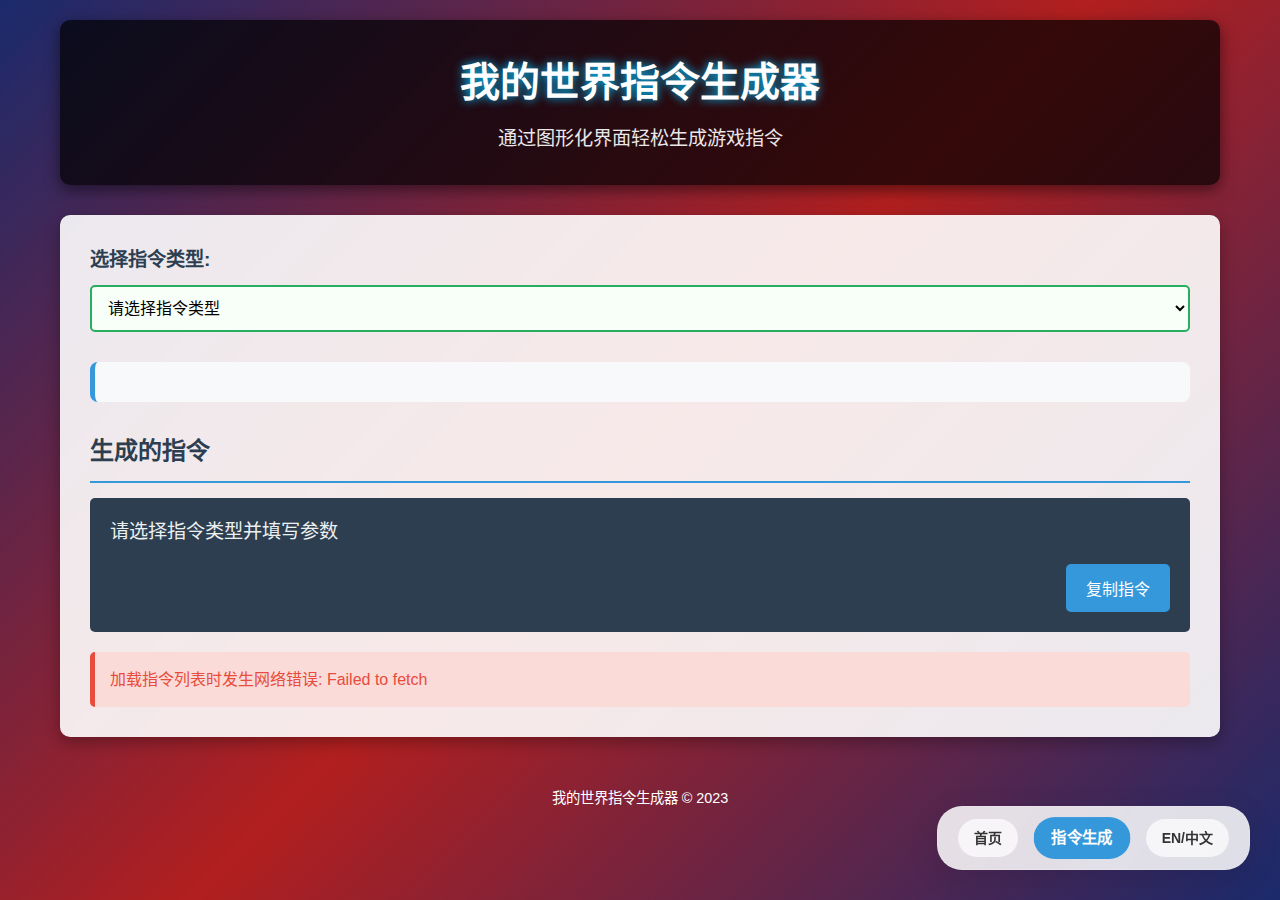
<file: index.html>
<!DOCTYPE html>
<html lang="zh-CN">
<head>
    <meta charset="UTF-8">
    <meta name="viewport" content="width=device-width, initial-scale=1.0">
    <title data-lang="generator_title">我的世界指令生成器</title>
    <link rel="stylesheet" href="styles.css">
</head>
<body>
    <div class="container">
        <header>
            <h1 data-lang="generator_title">我的世界指令生成器</h1>
            <p data-lang="generator_subtitle">通过图形化界面轻松生成游戏指令</p>
        </header>
        
        <main>
            <div class="loading" id="loadingIndicator" style="display: none;">
                <p data-lang="generator_loading">正在加载指令列表...</p>
            </div>
            
            <div class="command-selector">
                <label for="commandType" data-lang="generator_select_label">选择指令类型:</label>
                <select id="commandType">
                    <option value="" data-lang="generator_select_placeholder">请选择指令类型</option>
                </select>
            </div>
            
            <div id="commandForm" class="form-container">
                <!-- 动态表单将通过JavaScript生成 -->
            </div>
            
            <div class="result-container">
                <h2 data-lang="generator_result_title">生成的指令</h2>
                <div class="command-output">
                    <pre id="commandResult" data-lang="generator_result_placeholder">请选择指令类型并填写参数</pre>
                    <button id="copyButton" class="copy-button" data-lang="generator_copy_btn">复制指令</button>
                </div>
                <div id="errorMessage" class="error-message"></div>
            </div>
        </main>
        
        <footer>
            <p data-lang="generator_footer">我的世界指令生成器 &copy; 2023</p>
        </footer>
    </div>
    
    <script src="langs.js"></script>
    <script src="script.js"></script>
    
    <!-- 横向图标化导航栏 -->
    <div class="icon-nav">
        <div class="nav-icons">
            <div class="nav-icon-item" data-target="home" title="首页" onclick="window.location.href='home.html'" data-lang="nav_home">
                首页
            </div>
            <div class="nav-icon-item active" data-target="generator" title="指令生成" data-lang="nav_generator">
                指令生成
            </div>
            <!-- 语言切换按钮 -->
            <div class="nav-icon-item" id="langToggle" title="切换语言">
                EN/中文
            </div>
        </div>
    </div>
</body>
</html>
</file>
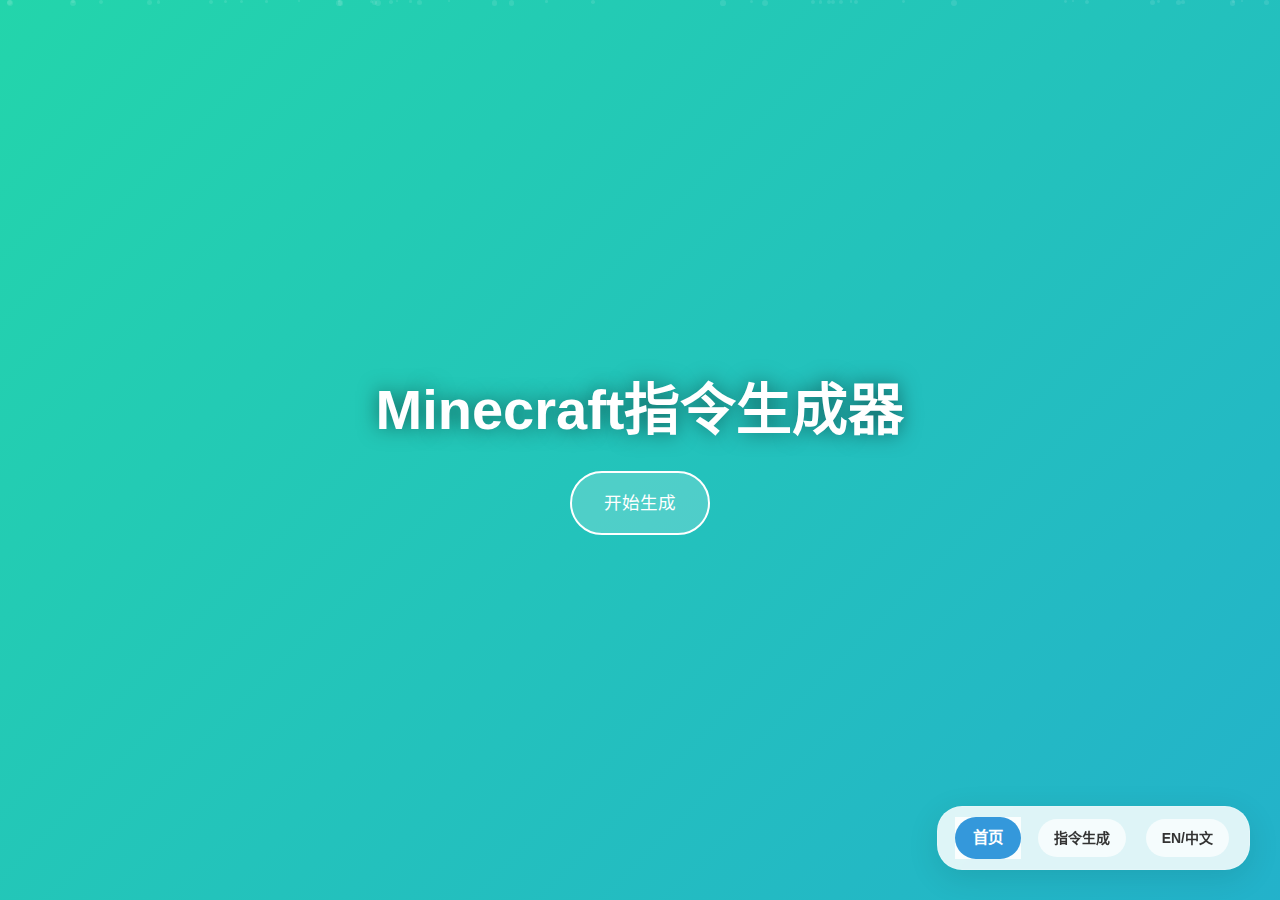
<file: home.html>
<!DOCTYPE html>
<html lang="zh-CN">
<head>
    <meta charset="UTF-8">
    <meta name="viewport" content="width=device-width, initial-scale=1.0">
    <title data-lang="home_title">Minecraft指令生成器 - 首页</title>
    <link rel="stylesheet" href="styles.css">
    <link rel="stylesheet" href="https://cdnjs.cloudflare.com/ajax/libs/font-awesome/6.0.0/css/all.min.css">
    <style>
        /* 幻彩壁纸样式 - 贯穿整个页面 */
        body {
            background: linear-gradient(-45deg, #ee7752, #e73c7e, #23a6d5, #23d5ab);
            background-size: 400% 400%;
            animation: gradientShift 15s ease infinite;
            min-height: 100vh;
        }

        @keyframes gradientShift {
            0% { background-position: 0% 50%; }
            50% { background-position: 100% 50%; }
            100% { background-position: 0% 50%; }
        }

        .hero-section {
            min-height: 100vh;
            display: flex;
            align-items: center;
            justify-content: center;
            position: relative;
            overflow: hidden;
        }

        .hero-content {
            text-align: center;
            color: white;
            z-index: 2;
            position: relative;
        }

        .hero-title {
            font-size: 3.5rem;
            margin-bottom: 1rem;
            text-shadow: 0 0 20px rgba(0,0,0,0.5);
            animation: fadeInUp 1s ease-out;
        }

        .hero-subtitle {
            font-size: 1.5rem;
            margin-bottom: 2rem;
            opacity: 0.9;
            animation: fadeInUp 1s ease-out 0.3s both;
        }

        .hero-description {
            font-size: 1.2rem;
            margin-bottom: 3rem;
            opacity: 0.8;
            max-width: 600px;
            margin-left: auto;
            margin-right: auto;
            animation: fadeInUp 1s ease-out 0.6s both;
        }

        .hero-buttons {
            display: flex;
            gap: 2rem;
            justify-content: center;
            flex-wrap: wrap;
            animation: fadeInUp 1s ease-out 0.9s both;
        }

        .hero-btn {
            padding: 1rem 2rem;
            font-size: 1.1rem;
            border: none;
            border-radius: 50px;
            cursor: pointer;
            transition: all 0.3s ease;
            text-decoration: none;
            display: inline-block;
        }

        .btn-primary {
            background: rgba(255,255,255,0.2);
            color: white;
            border: 2px solid white;
        }

        .btn-primary:hover {
            background: white;
            color: #333;
            transform: translateY(-3px);
            box-shadow: 0 10px 25px rgba(0,0,0,0.2);
        }

        .btn-secondary {
            background: rgba(0,0,0,0.3);
            color: white;
            border: 2px solid transparent;
        }

        .btn-secondary:hover {
            background: rgba(0,0,0,0.5);
            transform: translateY(-3px);
        }

        .floating-particles {
            position: absolute;
            top: 0;
            left: 0;
            width: 100%;
            height: 100%;
            overflow: hidden;
            z-index: 1;
        }

        .particle {
            position: absolute;
            background: rgba(255,255,255,0.1);
            border-radius: 50%;
            animation: float 20s infinite linear;
        }

        @keyframes float {
            0% {
                transform: translateY(100vh) rotate(0deg);
                opacity: 0;
            }
            10% {
                opacity: 1;
            }
            90% {
                opacity: 1;
            }
            100% {
                transform: translateY(-100vh) rotate(360deg);
                opacity: 0;
            }
        }

        @keyframes fadeInUp {
            from {
                opacity: 0;
                transform: translateY(30px);
            }
            to {
                opacity: 1;
                transform: translateY(0);
            }
        }

        .features-section {
            padding: 80px 20px;
            background: rgba(255,255,255,0.85);
            margin: 20px;
            border-radius: 20px;
            box-shadow: 0 10px 30px rgba(0,0,0,0.1);
            backdrop-filter: blur(10px);
        }

        .features-grid {
            display: grid;
            grid-template-columns: repeat(auto-fit, minmax(300px, 1fr));
            gap: 3rem;
            max-width: 1200px;
            margin: 0 auto;
        }

        .feature-card {
            text-align: center;
            padding: 2rem;
            border-radius: 15px;
            background: white;
            box-shadow: 0 5px 15px rgba(0,0,0,0.1);
            transition: transform 0.3s ease;
        }

        .feature-card:hover {
            transform: translateY(-10px);
        }

        .feature-icon {
            font-size: 3rem;
            color: #3498db;
            margin-bottom: 1rem;
        }

        .feature-title {
            font-size: 1.5rem;
            margin-bottom: 1rem;
            color: #2c3e50;
        }

        .feature-description {
            color: #7f8c8d;
            line-height: 1.6;
        }

        .section-title {
            text-align: center;
            font-size: 2.5rem;
            margin-bottom: 3rem;
            color: #2c3e50;
        }

        
    </style>
</head>
<body>
    <!-- 首页内容 -->
    <section class="hero-section">
        <div class="floating-particles" id="particles"></div>
        <div class="hero-content">
            <h1 class="hero-title">Minecraft指令生成器</h1>
            <div class="hero-buttons">
                <a href="index.html" class="hero-btn btn-primary">开始生成</a>
            </div>
        </div>
    </section>



    

    <!-- 导航栏 -->
    <div class="icon-nav">
        <div class="nav-icons">
            <div class="nav-icon-item active" data-target="home" title="首页" onclick="window.location.href='home.html'" data-lang="nav_home">
                首页
            </div>
            <div class="nav-icon-item" data-target="generator" title="指令生成" onclick="window.location.href='index.html'" data-lang="nav_generator">
                指令生成
            </div>
            <!-- 语言切换按钮 -->
            <div class="nav-icon-item" id="langToggle" title="切换语言">
                EN/中文
            </div>
        </div>
    </div>

    <script src="langs.js"></script>
    <script>
        // 创建浮动粒子效果
        function createParticles() {
            const particlesContainer = document.getElementById('particles');
            const particleCount = 50;

            for (let i = 0; i < particleCount; i++) {
                const particle = document.createElement('div');
                particle.className = 'particle';
                
                // 随机大小和位置
                const size = Math.random() * 4 + 2;
                particle.style.width = size + 'px';
                particle.style.height = size + 'px';
                particle.style.left = Math.random() * 100 + '%';
                
                // 随机动画延迟和持续时间
                particle.style.animationDelay = Math.random() * 20 + 's';
                particle.style.animationDuration = (Math.random() * 10 + 10) + 's';
                
                particlesContainer.appendChild(particle);
            }
        }

        // 导航功能
        document.querySelectorAll('.nav-icon-item').forEach(item => {
            item.addEventListener('click', function() {
                const target = this.getAttribute('data-target');
                
                if (target === 'generator') {
                    window.location.href = 'index.html';
                } else if (target === 'home') {
                    // 已经在首页
                }
                
                // 更新活跃状态
                document.querySelectorAll('.nav-icon-item').forEach(nav => nav.classList.remove('active'));
                this.classList.add('active');
            });
        });

        // 语言切换功能
        document.getElementById('langToggle').addEventListener('click', function() {
            if (currentLanguage === 'zh') {
                switchLanguage('en');
            } else {
                switchLanguage('zh');
            }
        });

        // 初始化
        createParticles();
        
        // 设置首页为活动状态
        document.querySelectorAll('.nav-icon-item').forEach(item => {
            item.classList.remove('active');
        });
        document.querySelector('.nav-icon-item[data-target="home"]').classList.add('active');
    </script>
</body>
</html>
</file>
<file: styles.css>
/* 全局样式 */
* {
    margin: 0;
    padding: 0;
    box-sizing: border-box;
}

body {
    font-family: 'Segoe UI', Tahoma, Geneva, Verdana, sans-serif;
    background: linear-gradient(135deg, #1a2a6c, #b21f1f, #1a2a6c);
    color: #333;
    line-height: 1.6;
    background-attachment: fixed;
}

.container {
    max-width: 1200px;
    margin: 0 auto;
    padding: 20px;
}

/* 头部样式 */
header {
    text-align: center;
    padding: 30px 0;
    background: rgba(0, 0, 0, 0.7);
    border-radius: 10px;
    margin-bottom: 30px;
    box-shadow: 0 5px 15px rgba(0, 0, 0, 0.5);
    color: white;
}

header h1 {
    font-size: 2.5rem;
    margin-bottom: 10px;
    text-shadow: 0 0 10px #00bfff;
}

header p {
    font-size: 1.2rem;
    opacity: 0.9;
}

/* 主体内容 */
main {
    background: rgba(255, 255, 255, 0.9);
    border-radius: 10px;
    padding: 30px;
    box-shadow: 0 5px 15px rgba(0, 0, 0, 0.3);
}

/* 加载指示器 */
.loading {
    text-align: center;
    padding: 20px;
    background: #f8f9fa;
    border-radius: 5px;
    margin-bottom: 20px;
    border-left: 5px solid #3498db;
}

.loading p {
    font-size: 1.1rem;
    color: #2c3e50;
}

/* 指令选择器 */
.command-selector {
    margin-bottom: 30px;
}

.command-selector label {
    display: block;
    font-size: 1.2rem;
    margin-bottom: 10px;
    font-weight: bold;
    color: #2c3e50;
}

.command-selector select,
.form-group select {
    width: 100%;
    padding: 12px;
    font-size: 1rem;
    border: 2px solid #3498db;
    border-radius: 5px;
    background-color: white;
    cursor: pointer;
    transition: all 0.3s ease;
    font-family: 'Microsoft YaHei', Arial, sans-serif;
}

.command-selector select:focus,
.form-group select:focus {
    outline: none;
    border-color: #e74c3c;
    box-shadow: 0 0 5px rgba(231, 76, 60, 0.3);
}

.command-selector select:hover,
.form-group select:hover {
    border-color: #2980b9;
    background-color: #f8f9fa;
}

.command-selector select:valid,
.form-group select:valid {
    border-color: #27ae60;
    background-color: #f8fff8;
}

.command-selector select:invalid,
.form-group select:invalid {
    border-color: #e74c3c;
    background-color: #fff8f8;
}

/* 表单容器 */
.form-container {
    margin-bottom: 30px;
    padding: 20px;
    background: #f8f9fa;
    border-radius: 8px;
    border-left: 5px solid #3498db;
}

.form-group {
    margin-bottom: 20px;
    position: relative;
}

.form-group label {
    display: block;
    margin-bottom: 8px;
    font-weight: bold;
    color: #2c3e50;
}

.form-group input, 
.form-group select, 
.form-groupinput, select, textarea {
    width: 100%;
    padding: 12px;
    font-size: 1rem;
    border: 1px solid #ddd;
    border-radius: 4px;
    transition: border-color 0.3s ease;
    font-family: 'Microsoft YaHei', Arial, sans-serif;
}

.form-group input:focus, 
.form-group select:focus, 
.form-group textarea:focus {
    outline: none;
    border-color: #3498db;
    box-shadow: 0 0 5px rgba(52, 152, 219, 0.5);
}

.required {
    color: #e74c3c;
    margin-left: 5px;
}

/* 结果容器 */
.result-container {
    margin-top: 30px;
}

.result-container h2 {
    font-size: 1.5rem;
    margin-bottom: 15px;
    color: #2c3e50;
    border-bottom: 2px solid #3498db;
    padding-bottom: 10px;
}

.command-output {
    background: #2c3e50;
    color: #ecf0f1;
    padding: 20px;
    border-radius: 5px;
    position: relative;
    min-height: 100px;
    margin-bottom: 20px;
}

#commandResult {
    font-family: 'Courier New', monospace;
    font-size: 1.2rem;
    white-space: pre-wrap;
    word-break: break-all;
    margin-bottom: 15px;
}

.copy-button {
    background: #3498db;
    color: white;
    border: none;
    padding: 12px 20px;
    font-size: 1rem;
    border-radius: 5px;
    cursor: pointer;
    transition: background 0.3s;
    display: block;
    margin-left: auto;
}

.copy-button:hover {
    background: #2980b9;
}

.copy-button:active {
    background: #21618c;
}

/* 错误消息 */
.error-message {
    color: #e74c3c;
    background: #fadbd8;
    padding: 15px;
    border-radius: 5px;
    border-left: 5px solid #e74c3c;
    display: none;
}

.error-message.show {
    display: block;
}

/* 底部样式 */
footer {
    text-align: center;
    padding: 20px 0;
    margin-top: 30px;
    color: white;
    font-size: 0.9rem;
}

/* 横向图标化导航栏 */
.icon-nav {
    position: fixed;
    bottom: 30px;
    right: 30px;
    z-index: 1000;
    background: rgba(255, 255, 255, 0.85);
    backdrop-filter: blur(10px);
    border-radius: 25px;
    padding: 12px 20px;
    box-shadow: 0 8px 32px rgba(0, 0, 0, 0.1);
    border: 1px solid rgba(255, 255, 255, 0.2);
}

.nav-icons {
    display: flex;
    align-items: center;
    gap: 20px;
    position: relative;
}

.nav-icon-item {
    position: relative;
    cursor: pointer;
    transition: all 0.4s cubic-bezier(0.175, 0.885, 0.32, 1.275);
    display: flex;
    align-items: center;
    justify-content: center;
}

.nav-icon-item {
    font-size: 14px;
    font-weight: bold;
    color: #333;
    padding: 8px 16px;
    border-radius: 20px;
    transition: all 0.3s ease;
    background: rgba(255, 255, 255, 0.7);
}

.nav-icon-item:hover {
    background: rgba(52, 152, 219, 0.9);
    color: white;
    transform: translateY(-2px);
}

.nav-icon-item.active {
    background: rgba(52, 152, 219, 1);
    color: white;
    transform: scale(1.1);
}





/* 赞助页面样式 */
.sponsor-page {
    display: none;
    background: rgba(255, 255, 255, 0.95);
    border-radius: 10px;
    padding: 30px;
    margin-top: 30px;
    box-shadow: 0 5px 15px rgba(0, 0, 0, 0.3);
    text-align: center;
}

.sponsor-page h2 {
    color: #2c3e50;
    margin-bottom: 20px;
}

.sponsor-page p {
    color: #7f8c8d;
    font-size: 1.1rem;
    line-height: 1.6;
}

/* 响应式设计 */
@media (max-width: 768px) {
    .container {
        padding: 10px;
    }
    
    header h1 {
        font-size: 2rem;
    }
    
    main {
        padding: 15px;
    }
    
    .quick-nav {
        bottom: 20px;
        right: 20px;
    }
    
    .nav-menu {
        min-width: 150px;
    }
    
    .nav-menu a {
        padding: 10px 15px;
    }
}
</file>
